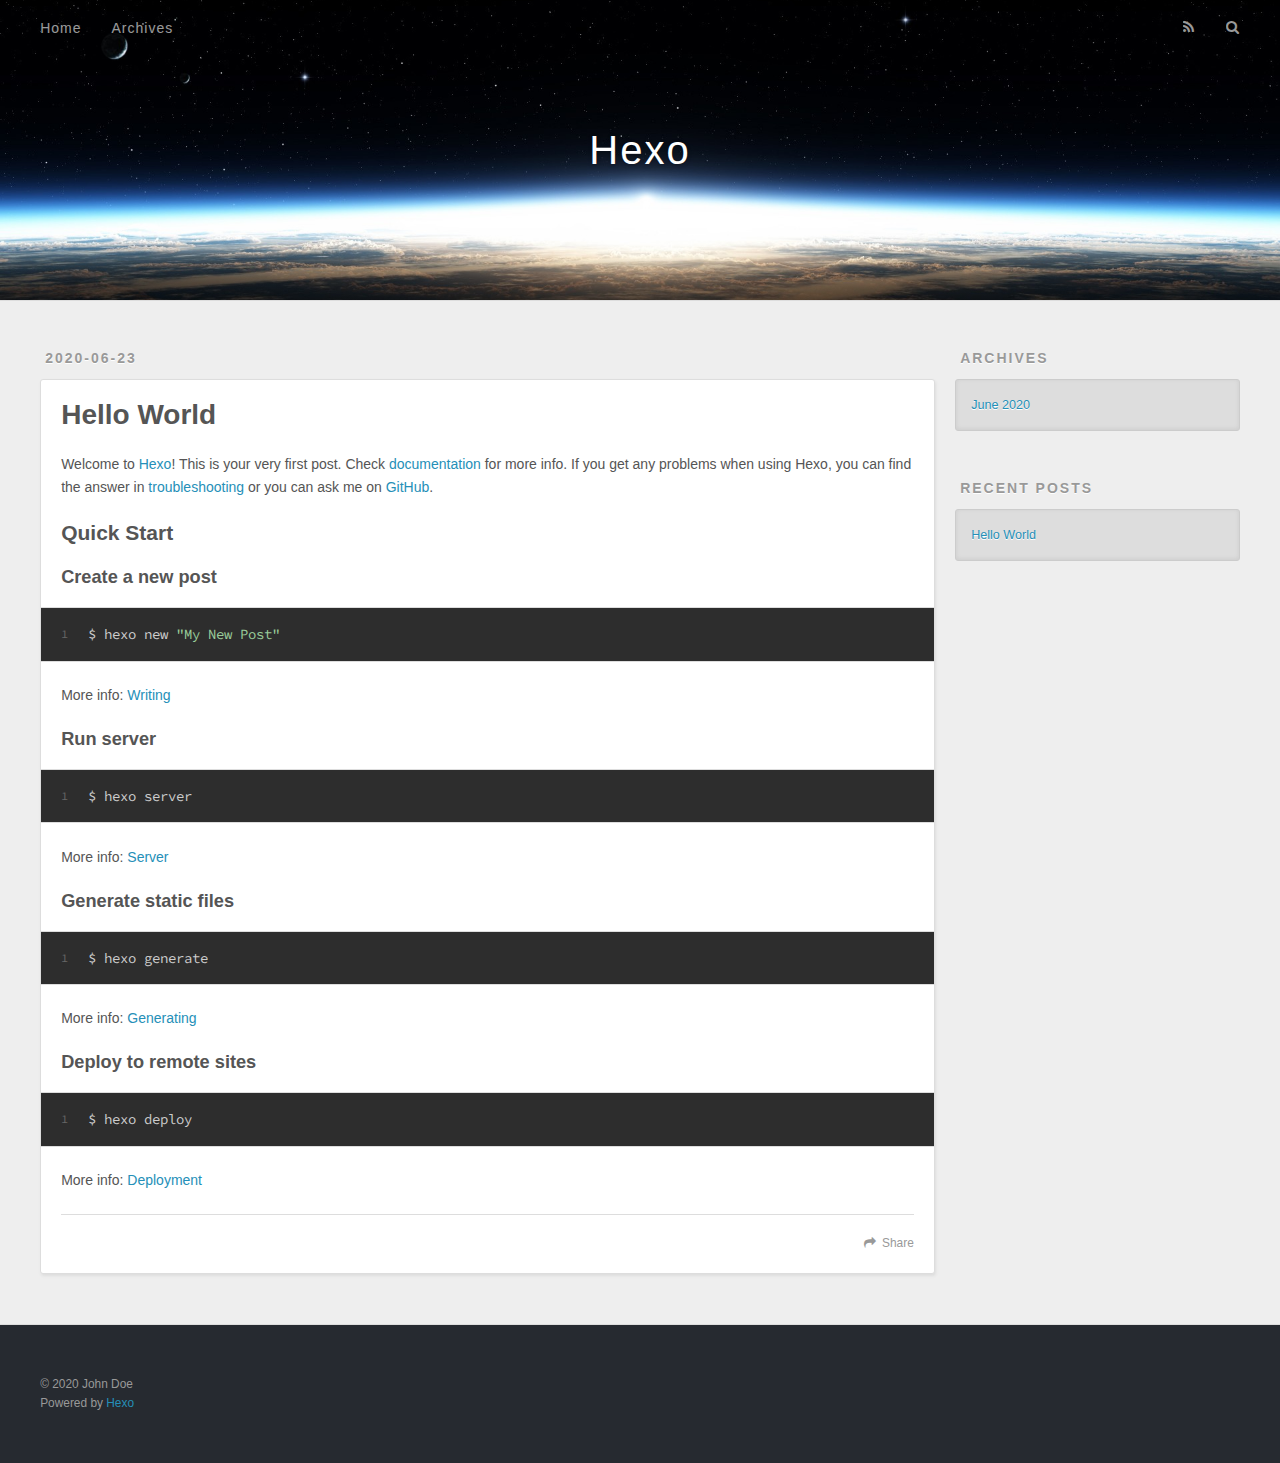
<file: 2020/06/23/hello-world/index.html>
<!DOCTYPE html>
<html>
<head>
  <meta charset="utf-8">
  

  
  <title>Hello World | Hexo</title>
  <meta name="viewport" content="width=device-width, initial-scale=1, maximum-scale=1">
  <meta name="description" content="Welcome to Hexo! This is your very first post. Check documentation for more info. If you get any problems when using Hexo, you can find the answer in troubleshooting or you can ask me on GitHub. Quick">
<meta property="og:type" content="article">
<meta property="og:title" content="Hello World">
<meta property="og:url" content="http://yoursite.com/2020/06/23/hello-world/index.html">
<meta property="og:site_name" content="Hexo">
<meta property="og:description" content="Welcome to Hexo! This is your very first post. Check documentation for more info. If you get any problems when using Hexo, you can find the answer in troubleshooting or you can ask me on GitHub. Quick">
<meta property="og:locale" content="en_US">
<meta property="article:published_time" content="2020-06-23T05:25:39.943Z">
<meta property="article:modified_time" content="2020-06-23T05:25:39.944Z">
<meta property="article:author" content="John Doe">
<meta name="twitter:card" content="summary">
  
    <link rel="alternate" href="/atom.xml" title="Hexo" type="application/atom+xml">
  
  
    <link rel="icon" href="/favicon.png">
  
  
    <link href="//fonts.googleapis.com/css?family=Source+Code+Pro" rel="stylesheet" type="text/css">
  
  
<link rel="stylesheet" href="/css/style.css">

<meta name="generator" content="Hexo 4.2.1"></head>

<body>
  <div id="container">
    <div id="wrap">
      <header id="header">
  <div id="banner"></div>
  <div id="header-outer" class="outer">
    <div id="header-title" class="inner">
      <h1 id="logo-wrap">
        <a href="/" id="logo">Hexo</a>
      </h1>
      
    </div>
    <div id="header-inner" class="inner">
      <nav id="main-nav">
        <a id="main-nav-toggle" class="nav-icon"></a>
        
          <a class="main-nav-link" href="/">Home</a>
        
          <a class="main-nav-link" href="/archives">Archives</a>
        
      </nav>
      <nav id="sub-nav">
        
          <a id="nav-rss-link" class="nav-icon" href="/atom.xml" title="RSS Feed"></a>
        
        <a id="nav-search-btn" class="nav-icon" title="Search"></a>
      </nav>
      <div id="search-form-wrap">
        <form action="//google.com/search" method="get" accept-charset="UTF-8" class="search-form"><input type="search" name="q" class="search-form-input" placeholder="Search"><button type="submit" class="search-form-submit">&#xF002;</button><input type="hidden" name="sitesearch" value="http://yoursite.com"></form>
      </div>
    </div>
  </div>
</header>
      <div class="outer">
        <section id="main"><article id="post-hello-world" class="article article-type-post" itemscope itemprop="blogPost">
  <div class="article-meta">
    <a href="/2020/06/23/hello-world/" class="article-date">
  <time datetime="2020-06-23T05:25:39.943Z" itemprop="datePublished">2020-06-23</time>
</a>
    
  </div>
  <div class="article-inner">
    
    
      <header class="article-header">
        
  
    <h1 class="article-title" itemprop="name">
      Hello World
    </h1>
  

      </header>
    
    <div class="article-entry" itemprop="articleBody">
      
        <p>Welcome to <a href="https://hexo.io/" target="_blank" rel="noopener">Hexo</a>! This is your very first post. Check <a href="https://hexo.io/docs/" target="_blank" rel="noopener">documentation</a> for more info. If you get any problems when using Hexo, you can find the answer in <a href="https://hexo.io/docs/troubleshooting.html" target="_blank" rel="noopener">troubleshooting</a> or you can ask me on <a href="https://github.com/hexojs/hexo/issues" target="_blank" rel="noopener">GitHub</a>.</p>
<h2 id="Quick-Start"><a href="#Quick-Start" class="headerlink" title="Quick Start"></a>Quick Start</h2><h3 id="Create-a-new-post"><a href="#Create-a-new-post" class="headerlink" title="Create a new post"></a>Create a new post</h3><figure class="highlight bash"><table><tr><td class="gutter"><pre><span class="line">1</span><br></pre></td><td class="code"><pre><span class="line">$ hexo new <span class="string">"My New Post"</span></span><br></pre></td></tr></table></figure>

<p>More info: <a href="https://hexo.io/docs/writing.html" target="_blank" rel="noopener">Writing</a></p>
<h3 id="Run-server"><a href="#Run-server" class="headerlink" title="Run server"></a>Run server</h3><figure class="highlight bash"><table><tr><td class="gutter"><pre><span class="line">1</span><br></pre></td><td class="code"><pre><span class="line">$ hexo server</span><br></pre></td></tr></table></figure>

<p>More info: <a href="https://hexo.io/docs/server.html" target="_blank" rel="noopener">Server</a></p>
<h3 id="Generate-static-files"><a href="#Generate-static-files" class="headerlink" title="Generate static files"></a>Generate static files</h3><figure class="highlight bash"><table><tr><td class="gutter"><pre><span class="line">1</span><br></pre></td><td class="code"><pre><span class="line">$ hexo generate</span><br></pre></td></tr></table></figure>

<p>More info: <a href="https://hexo.io/docs/generating.html" target="_blank" rel="noopener">Generating</a></p>
<h3 id="Deploy-to-remote-sites"><a href="#Deploy-to-remote-sites" class="headerlink" title="Deploy to remote sites"></a>Deploy to remote sites</h3><figure class="highlight bash"><table><tr><td class="gutter"><pre><span class="line">1</span><br></pre></td><td class="code"><pre><span class="line">$ hexo deploy</span><br></pre></td></tr></table></figure>

<p>More info: <a href="https://hexo.io/docs/one-command-deployment.html" target="_blank" rel="noopener">Deployment</a></p>

      
    </div>
    <footer class="article-footer">
      <a data-url="http://yoursite.com/2020/06/23/hello-world/" data-id="ckbrhp7cv0000qwj2ayq18p8a" class="article-share-link">Share</a>
      
      
    </footer>
  </div>
  
    
  
</article>

</section>
        
          <aside id="sidebar">
  
    

  
    

  
    
  
    
  <div class="widget-wrap">
    <h3 class="widget-title">Archives</h3>
    <div class="widget">
      <ul class="archive-list"><li class="archive-list-item"><a class="archive-list-link" href="/archives/2020/06/">June 2020</a></li></ul>
    </div>
  </div>


  
    
  <div class="widget-wrap">
    <h3 class="widget-title">Recent Posts</h3>
    <div class="widget">
      <ul>
        
          <li>
            <a href="/2020/06/23/hello-world/">Hello World</a>
          </li>
        
      </ul>
    </div>
  </div>

  
</aside>
        
      </div>
      <footer id="footer">
  
  <div class="outer">
    <div id="footer-info" class="inner">
      &copy; 2020 John Doe<br>
      Powered by <a href="http://hexo.io/" target="_blank">Hexo</a>
    </div>
  </div>
</footer>
    </div>
    <nav id="mobile-nav">
  
    <a href="/" class="mobile-nav-link">Home</a>
  
    <a href="/archives" class="mobile-nav-link">Archives</a>
  
</nav>
    

<script src="//ajax.googleapis.com/ajax/libs/jquery/2.0.3/jquery.min.js"></script>


  
<link rel="stylesheet" href="/fancybox/jquery.fancybox.css">

  
<script src="/fancybox/jquery.fancybox.pack.js"></script>




<script src="/js/script.js"></script>




  </div>
</body>
</html>
</file>
<file: css/style.css>
body {
  width: 100%;
}
body:before,
body:after {
  content: "";
  display: table;
}
body:after {
  clear: both;
}
html,
body,
div,
span,
applet,
object,
iframe,
h1,
h2,
h3,
h4,
h5,
h6,
p,
blockquote,
pre,
a,
abbr,
acronym,
address,
big,
cite,
code,
del,
dfn,
em,
img,
ins,
kbd,
q,
s,
samp,
small,
strike,
strong,
sub,
sup,
tt,
var,
dl,
dt,
dd,
ol,
ul,
li,
fieldset,
form,
label,
legend,
table,
caption,
tbody,
tfoot,
thead,
tr,
th,
td {
  margin: 0;
  padding: 0;
  border: 0;
  outline: 0;
  font-weight: inherit;
  font-style: inherit;
  font-family: inherit;
  font-size: 100%;
  vertical-align: baseline;
}
body {
  line-height: 1;
  color: #000;
  background: #fff;
}
ol,
ul {
  list-style: none;
}
table {
  border-collapse: separate;
  border-spacing: 0;
  vertical-align: middle;
}
caption,
th,
td {
  text-align: left;
  font-weight: normal;
  vertical-align: middle;
}
a img {
  border: none;
}
input,
button {
  margin: 0;
  padding: 0;
}
input::-moz-focus-inner,
button::-moz-focus-inner {
  border: 0;
  padding: 0;
}
@font-face {
  font-family: FontAwesome;
  font-style: normal;
  font-weight: normal;
  src: url("fonts/fontawesome-webfont.eot?v=#4.0.3");
  src: url("fonts/fontawesome-webfont.eot?#iefix&v=#4.0.3") format("embedded-opentype"), url("fonts/fontawesome-webfont.woff?v=#4.0.3") format("woff"), url("fonts/fontawesome-webfont.ttf?v=#4.0.3") format("truetype"), url("fonts/fontawesome-webfont.svg#fontawesomeregular?v=#4.0.3") format("svg");
}
html,
body,
#container {
  height: 100%;
}
body {
  background: #eee;
  font: 14px -apple-system, BlinkMacSystemFont, "Segoe UI", "Roboto", "Oxygen", "Ubuntu", "Cantarell", "Fira Sans", "Droid Sans", "Helvetica Neue", sans-serif;
  -webkit-text-size-adjust: 100%;
}
.outer {
  max-width: 1220px;
  margin: 0 auto;
  padding: 0 20px;
}
.outer:before,
.outer:after {
  content: "";
  display: table;
}
.outer:after {
  clear: both;
}
.inner {
  display: inline;
  float: left;
  width: 98.33333333333333%;
  margin: 0 0.833333333333333%;
}
.left,
.alignleft {
  float: left;
}
.right,
.alignright {
  float: right;
}
.clear {
  clear: both;
}
#container {
  position: relative;
}
.mobile-nav-on {
  overflow: hidden;
}
#wrap {
  height: 100%;
  width: 100%;
  position: absolute;
  top: 0;
  left: 0;
  -webkit-transition: 0.2s ease-out;
  -moz-transition: 0.2s ease-out;
  -ms-transition: 0.2s ease-out;
  transition: 0.2s ease-out;
  z-index: 1;
  background: #eee;
}
.mobile-nav-on #wrap {
  left: 280px;
}
@media screen and (min-width: 768px) {
  #main {
    display: inline;
    float: left;
    width: 73.33333333333333%;
    margin: 0 0.833333333333333%;
  }
}
.article-date,
.article-category-link,
.archive-year,
.widget-title {
  text-decoration: none;
  text-transform: uppercase;
  letter-spacing: 2px;
  color: #999;
  margin-bottom: 1em;
  margin-left: 5px;
  line-height: 1em;
  text-shadow: 0 1px #fff;
  font-weight: bold;
}
.article-inner,
.archive-article-inner {
  background: #fff;
  -webkit-box-shadow: 1px 2px 3px #ddd;
  box-shadow: 1px 2px 3px #ddd;
  border: 1px solid #ddd;
  border-radius: 3px;
}
.article-entry h1,
.widget h1 {
  font-size: 2em;
}
.article-entry h2,
.widget h2 {
  font-size: 1.5em;
}
.article-entry h3,
.widget h3 {
  font-size: 1.3em;
}
.article-entry h4,
.widget h4 {
  font-size: 1.2em;
}
.article-entry h5,
.widget h5 {
  font-size: 1em;
}
.article-entry h6,
.widget h6 {
  font-size: 1em;
  color: #999;
}
.article-entry hr,
.widget hr {
  border: 1px dashed #ddd;
}
.article-entry strong,
.widget strong {
  font-weight: bold;
}
.article-entry em,
.widget em,
.article-entry cite,
.widget cite {
  font-style: italic;
}
.article-entry sup,
.widget sup,
.article-entry sub,
.widget sub {
  font-size: 0.75em;
  line-height: 0;
  position: relative;
  vertical-align: baseline;
}
.article-entry sup,
.widget sup {
  top: -0.5em;
}
.article-entry sub,
.widget sub {
  bottom: -0.2em;
}
.article-entry small,
.widget small {
  font-size: 0.85em;
}
.article-entry acronym,
.widget acronym,
.article-entry abbr,
.widget abbr {
  border-bottom: 1px dotted;
}
.article-entry ul,
.widget ul,
.article-entry ol,
.widget ol,
.article-entry dl,
.widget dl {
  margin: 0 20px;
  line-height: 1.6em;
}
.article-entry ul ul,
.widget ul ul,
.article-entry ol ul,
.widget ol ul,
.article-entry ul ol,
.widget ul ol,
.article-entry ol ol,
.widget ol ol {
  margin-top: 0;
  margin-bottom: 0;
}
.article-entry ul,
.widget ul {
  list-style: disc;
}
.article-entry ol,
.widget ol {
  list-style: decimal;
}
.article-entry dt,
.widget dt {
  font-weight: bold;
}
#header {
  height: 300px;
  position: relative;
  border-bottom: 1px solid #ddd;
}
#header:before,
#header:after {
  content: "";
  position: absolute;
  left: 0;
  right: 0;
  height: 40px;
}
#header:before {
  top: 0;
  background: -webkit-linear-gradient(rgba(0,0,0,0.2), transparent);
  background: -moz-linear-gradient(rgba(0,0,0,0.2), transparent);
  background: -ms-linear-gradient(rgba(0,0,0,0.2), transparent);
  background: linear-gradient(rgba(0,0,0,0.2), transparent);
}
#header:after {
  bottom: 0;
  background: -webkit-linear-gradient(transparent, rgba(0,0,0,0.2));
  background: -moz-linear-gradient(transparent, rgba(0,0,0,0.2));
  background: -ms-linear-gradient(transparent, rgba(0,0,0,0.2));
  background: linear-gradient(transparent, rgba(0,0,0,0.2));
}
#header-outer {
  height: 100%;
  position: relative;
}
#header-inner {
  position: relative;
  overflow: hidden;
}
#banner {
  position: absolute;
  top: 0;
  left: 0;
  width: 100%;
  height: 100%;
  background: url("images/banner.jpg") center #000;
  -webkit-background-size: cover;
  -moz-background-size: cover;
  background-size: cover;
  z-index: -1;
}
#header-title {
  text-align: center;
  height: 40px;
  position: absolute;
  top: 50%;
  left: 0;
  margin-top: -20px;
}
#logo,
#subtitle {
  text-decoration: none;
  color: #fff;
  font-weight: 300;
  text-shadow: 0 1px 4px rgba(0,0,0,0.3);
}
#logo {
  font-size: 40px;
  line-height: 40px;
  letter-spacing: 2px;
}
#subtitle {
  font-size: 16px;
  line-height: 16px;
  letter-spacing: 1px;
}
#subtitle-wrap {
  margin-top: 16px;
}
#main-nav {
  float: left;
  margin-left: -15px;
}
.nav-icon,
.main-nav-link {
  float: left;
  color: #fff;
  opacity: 0.6;
  text-decoration: none;
  text-shadow: 0 1px rgba(0,0,0,0.2);
  -webkit-transition: opacity 0.2s;
  -moz-transition: opacity 0.2s;
  -ms-transition: opacity 0.2s;
  transition: opacity 0.2s;
  display: block;
  padding: 20px 15px;
}
.nav-icon:hover,
.main-nav-link:hover {
  opacity: 1;
}
.nav-icon {
  font-family: FontAwesome;
  text-align: center;
  font-size: 14px;
  width: 14px;
  height: 14px;
  padding: 20px 15px;
  position: relative;
  cursor: pointer;
}
.main-nav-link {
  font-weight: 300;
  letter-spacing: 1px;
}
@media screen and (max-width: 479px) {
  .main-nav-link {
    display: none;
  }
}
#main-nav-toggle {
  display: none;
}
#main-nav-toggle:before {
  content: "\f0c9";
}
@media screen and (max-width: 479px) {
  #main-nav-toggle {
    display: block;
  }
}
#sub-nav {
  float: right;
  margin-right: -15px;
}
#nav-rss-link:before {
  content: "\f09e";
}
#nav-search-btn:before {
  content: "\f002";
}
#search-form-wrap {
  position: absolute;
  top: 15px;
  width: 150px;
  height: 30px;
  right: -150px;
  opacity: 0;
  -webkit-transition: 0.2s ease-out;
  -moz-transition: 0.2s ease-out;
  -ms-transition: 0.2s ease-out;
  transition: 0.2s ease-out;
}
#search-form-wrap.on {
  opacity: 1;
  right: 0;
}
@media screen and (max-width: 479px) {
  #search-form-wrap {
    width: 100%;
    right: -100%;
  }
}
.search-form {
  position: absolute;
  top: 0;
  left: 0;
  right: 0;
  background: #fff;
  padding: 5px 15px;
  border-radius: 15px;
  -webkit-box-shadow: 0 0 10px rgba(0,0,0,0.3);
  box-shadow: 0 0 10px rgba(0,0,0,0.3);
}
.search-form-input {
  border: none;
  background: none;
  color: #555;
  width: 100%;
  font: 13px -apple-system, BlinkMacSystemFont, "Segoe UI", "Roboto", "Oxygen", "Ubuntu", "Cantarell", "Fira Sans", "Droid Sans", "Helvetica Neue", sans-serif;
  outline: none;
}
.search-form-input::-webkit-search-results-decoration,
.search-form-input::-webkit-search-cancel-button {
  -webkit-appearance: none;
}
.search-form-submit {
  position: absolute;
  top: 50%;
  right: 10px;
  margin-top: -7px;
  font: 13px FontAwesome;
  border: none;
  background: none;
  color: #bbb;
  cursor: pointer;
}
.search-form-submit:hover,
.search-form-submit:focus {
  color: #777;
}
.article {
  margin: 50px 0;
}
.article-inner {
  overflow: hidden;
}
.article-meta:before,
.article-meta:after {
  content: "";
  display: table;
}
.article-meta:after {
  clear: both;
}
.article-date {
  float: left;
}
.article-category {
  float: left;
  line-height: 1em;
  color: #ccc;
  text-shadow: 0 1px #fff;
  margin-left: 8px;
}
.article-category:before {
  content: "\2022";
}
.article-category-link {
  margin: 0 12px 1em;
}
.article-header {
  padding: 20px 20px 0;
}
.article-title {
  text-decoration: none;
  font-size: 2em;
  font-weight: bold;
  color: #555;
  line-height: 1.1em;
  -webkit-transition: color 0.2s;
  -moz-transition: color 0.2s;
  -ms-transition: color 0.2s;
  transition: color 0.2s;
}
a.article-title:hover {
  color: #258fb8;
}
.article-entry {
  color: #555;
  padding: 0 20px;
}
.article-entry:before,
.article-entry:after {
  content: "";
  display: table;
}
.article-entry:after {
  clear: both;
}
.article-entry p,
.article-entry table {
  line-height: 1.6em;
  margin: 1.6em 0;
}
.article-entry h1,
.article-entry h2,
.article-entry h3,
.article-entry h4,
.article-entry h5,
.article-entry h6 {
  font-weight: bold;
}
.article-entry h1,
.article-entry h2,
.article-entry h3,
.article-entry h4,
.article-entry h5,
.article-entry h6 {
  line-height: 1.1em;
  margin: 1.1em 0;
}
.article-entry a {
  color: #258fb8;
  text-decoration: none;
}
.article-entry a:hover {
  text-decoration: underline;
}
.article-entry ul,
.article-entry ol,
.article-entry dl {
  margin-top: 1.6em;
  margin-bottom: 1.6em;
}
.article-entry img,
.article-entry video {
  max-width: 100%;
  height: auto;
  display: block;
  margin: auto;
}
.article-entry iframe {
  border: none;
}
.article-entry table {
  width: 100%;
  border-collapse: collapse;
  border-spacing: 0;
}
.article-entry th {
  font-weight: bold;
  border-bottom: 3px solid #ddd;
  padding-bottom: 0.5em;
}
.article-entry td {
  border-bottom: 1px solid #ddd;
  padding: 10px 0;
}
.article-entry blockquote {
  font-family: Georgia, "Times New Roman", serif;
  font-size: 1.4em;
  margin: 1.6em 20px;
  text-align: center;
}
.article-entry blockquote footer {
  font-size: 14px;
  margin: 1.6em 0;
  font-family: -apple-system, BlinkMacSystemFont, "Segoe UI", "Roboto", "Oxygen", "Ubuntu", "Cantarell", "Fira Sans", "Droid Sans", "Helvetica Neue", sans-serif;
}
.article-entry blockquote footer cite:before {
  content: "—";
  padding: 0 0.5em;
}
.article-entry .pullquote {
  text-align: left;
  width: 45%;
  margin: 0;
}
.article-entry .pullquote.left {
  margin-left: 0.5em;
  margin-right: 1em;
}
.article-entry .pullquote.right {
  margin-right: 0.5em;
  margin-left: 1em;
}
.article-entry .caption {
  color: #999;
  display: block;
  font-size: 0.9em;
  margin-top: 0.5em;
  position: relative;
  text-align: center;
}
.article-entry .video-container {
  position: relative;
  padding-top: 56.25%;
  height: 0;
  overflow: hidden;
}
.article-entry .video-container iframe,
.article-entry .video-container object,
.article-entry .video-container embed {
  position: absolute;
  top: 0;
  left: 0;
  width: 100%;
  height: 100%;
  margin-top: 0;
}
.article-more-link a {
  display: inline-block;
  line-height: 1em;
  padding: 6px 15px;
  border-radius: 15px;
  background: #eee;
  color: #999;
  text-shadow: 0 1px #fff;
  text-decoration: none;
}
.article-more-link a:hover {
  background: #258fb8;
  color: #fff;
  text-decoration: none;
  text-shadow: 0 1px #1e7293;
}
.article-footer {
  font-size: 0.85em;
  line-height: 1.6em;
  border-top: 1px solid #ddd;
  padding-top: 1.6em;
  margin: 0 20px 20px;
}
.article-footer:before,
.article-footer:after {
  content: "";
  display: table;
}
.article-footer:after {
  clear: both;
}
.article-footer a {
  color: #999;
  text-decoration: none;
}
.article-footer a:hover {
  color: #555;
}
.article-tag-list-item {
  float: left;
  margin-right: 10px;
}
.article-tag-list-link:before {
  content: "#";
}
.article-comment-link {
  float: right;
}
.article-comment-link:before {
  content: "\f075";
  font-family: FontAwesome;
  padding-right: 8px;
}
.article-share-link {
  cursor: pointer;
  float: right;
  margin-left: 20px;
}
.article-share-link:before {
  content: "\f064";
  font-family: FontAwesome;
  padding-right: 6px;
}
#article-nav {
  position: relative;
}
#article-nav:before,
#article-nav:after {
  content: "";
  display: table;
}
#article-nav:after {
  clear: both;
}
@media screen and (min-width: 768px) {
  #article-nav {
    margin: 50px 0;
  }
  #article-nav:before {
    width: 8px;
    height: 8px;
    position: absolute;
    top: 50%;
    left: 50%;
    margin-top: -4px;
    margin-left: -4px;
    content: "";
    border-radius: 50%;
    background: #ddd;
    -webkit-box-shadow: 0 1px 2px #fff;
    box-shadow: 0 1px 2px #fff;
  }
}
.article-nav-link-wrap {
  text-decoration: none;
  text-shadow: 0 1px #fff;
  color: #999;
  -webkit-box-sizing: border-box;
  -moz-box-sizing: border-box;
  box-sizing: border-box;
  margin-top: 50px;
  text-align: center;
  display: block;
}
.article-nav-link-wrap:hover {
  color: #555;
}
@media screen and (min-width: 768px) {
  .article-nav-link-wrap {
    width: 50%;
    margin-top: 0;
  }
}
@media screen and (min-width: 768px) {
  #article-nav-newer {
    float: left;
    text-align: right;
    padding-right: 20px;
  }
}
@media screen and (min-width: 768px) {
  #article-nav-older {
    float: right;
    text-align: left;
    padding-left: 20px;
  }
}
.article-nav-caption {
  text-transform: uppercase;
  letter-spacing: 2px;
  color: #ddd;
  line-height: 1em;
  font-weight: bold;
}
#article-nav-newer .article-nav-caption {
  margin-right: -2px;
}
.article-nav-title {
  font-size: 0.85em;
  line-height: 1.6em;
  margin-top: 0.5em;
}
.article-share-box {
  position: absolute;
  display: none;
  background: #fff;
  -webkit-box-shadow: 1px 2px 10px rgba(0,0,0,0.2);
  box-shadow: 1px 2px 10px rgba(0,0,0,0.2);
  border-radius: 3px;
  margin-left: -145px;
  overflow: hidden;
  z-index: 1;
}
.article-share-box.on {
  display: block;
}
.article-share-input {
  width: 100%;
  background: none;
  -webkit-box-sizing: border-box;
  -moz-box-sizing: border-box;
  box-sizing: border-box;
  font: 14px -apple-system, BlinkMacSystemFont, "Segoe UI", "Roboto", "Oxygen", "Ubuntu", "Cantarell", "Fira Sans", "Droid Sans", "Helvetica Neue", sans-serif;
  padding: 0 15px;
  color: #555;
  outline: none;
  border: 1px solid #ddd;
  border-radius: 3px 3px 0 0;
  height: 36px;
  line-height: 36px;
}
.article-share-links {
  background: #eee;
}
.article-share-links:before,
.article-share-links:after {
  content: "";
  display: table;
}
.article-share-links:after {
  clear: both;
}
.article-share-twitter,
.article-share-facebook,
.article-share-pinterest,
.article-share-google {
  width: 50px;
  height: 36px;
  display: block;
  float: left;
  position: relative;
  color: #999;
  text-shadow: 0 1px #fff;
}
.article-share-twitter:before,
.article-share-facebook:before,
.article-share-pinterest:before,
.article-share-google:before {
  font-size: 20px;
  font-family: FontAwesome;
  width: 20px;
  height: 20px;
  position: absolute;
  top: 50%;
  left: 50%;
  margin-top: -10px;
  margin-left: -10px;
  text-align: center;
}
.article-share-twitter:hover,
.article-share-facebook:hover,
.article-share-pinterest:hover,
.article-share-google:hover {
  color: #fff;
}
.article-share-twitter:before {
  content: "\f099";
}
.article-share-twitter:hover {
  background: #00aced;
  text-shadow: 0 1px #008abe;
}
.article-share-facebook:before {
  content: "\f09a";
}
.article-share-facebook:hover {
  background: #3b5998;
  text-shadow: 0 1px #2f477a;
}
.article-share-pinterest:before {
  content: "\f0d2";
}
.article-share-pinterest:hover {
  background: #cb2027;
  text-shadow: 0 1px #a21a1f;
}
.article-share-google:before {
  content: "\f0d5";
}
.article-share-google:hover {
  background: #dd4b39;
  text-shadow: 0 1px #be3221;
}
.article-gallery {
  background: #000;
  position: relative;
}
.article-gallery-photos {
  position: relative;
  overflow: hidden;
}
.article-gallery-img {
  display: none;
  max-width: 100%;
}
.article-gallery-img:first-child {
  display: block;
}
.article-gallery-img.loaded {
  position: absolute;
  display: block;
}
.article-gallery-img img {
  display: block;
  max-width: 100%;
  margin: 0 auto;
}
#comments {
  background: #fff;
  -webkit-box-shadow: 1px 2px 3px #ddd;
  box-shadow: 1px 2px 3px #ddd;
  padding: 20px;
  border: 1px solid #ddd;
  border-radius: 3px;
  margin: 50px 0;
}
#comments a {
  color: #258fb8;
}
.archives-wrap {
  margin: 50px 0;
}
.archives:before,
.archives:after {
  content: "";
  display: table;
}
.archives:after {
  clear: both;
}
.archive-year-wrap {
  margin-bottom: 1em;
}
.archives {
  -webkit-column-gap: 10px;
  -moz-column-gap: 10px;
  column-gap: 10px;
}
@media screen and (min-width: 480px) and (max-width: 767px) {
  .archives {
    -webkit-column-count: 2;
    -moz-column-count: 2;
    column-count: 2;
  }
}
@media screen and (min-width: 768px) {
  .archives {
    -webkit-column-count: 3;
    -moz-column-count: 3;
    column-count: 3;
  }
}
.archive-article {
  -webkit-column-break-inside: avoid;
  page-break-inside: avoid;
  overflow: hidden;
  break-inside: avoid-column;
}
.archive-article-inner {
  padding: 10px;
  margin-bottom: 15px;
}
.archive-article-title {
  text-decoration: none;
  font-weight: bold;
  color: #555;
  -webkit-transition: color 0.2s;
  -moz-transition: color 0.2s;
  -ms-transition: color 0.2s;
  transition: color 0.2s;
  line-height: 1.6em;
}
.archive-article-title:hover {
  color: #258fb8;
}
.archive-article-footer {
  margin-top: 1em;
}
.archive-article-date {
  color: #999;
  text-decoration: none;
  font-size: 0.85em;
  line-height: 1em;
  margin-bottom: 0.5em;
  display: block;
}
#page-nav {
  margin: 50px auto;
  background: #fff;
  -webkit-box-shadow: 1px 2px 3px #ddd;
  box-shadow: 1px 2px 3px #ddd;
  border: 1px solid #ddd;
  border-radius: 3px;
  text-align: center;
  color: #999;
  overflow: hidden;
}
#page-nav:before,
#page-nav:after {
  content: "";
  display: table;
}
#page-nav:after {
  clear: both;
}
#page-nav a,
#page-nav span {
  padding: 10px 20px;
  line-height: 1;
  height: 2ex;
}
#page-nav a {
  color: #999;
  text-decoration: none;
}
#page-nav a:hover {
  background: #999;
  color: #fff;
}
#page-nav .prev {
  float: left;
}
#page-nav .next {
  float: right;
}
#page-nav .page-number {
  display: inline-block;
}
@media screen and (max-width: 479px) {
  #page-nav .page-number {
    display: none;
  }
}
#page-nav .current {
  color: #555;
  font-weight: bold;
}
#page-nav .space {
  color: #ddd;
}
#footer {
  background: #262a30;
  padding: 50px 0;
  border-top: 1px solid #ddd;
  color: #999;
}
#footer a {
  color: #258fb8;
  text-decoration: none;
}
#footer a:hover {
  text-decoration: underline;
}
#footer-info {
  line-height: 1.6em;
  font-size: 0.85em;
}
.article-entry pre,
.article-entry .highlight {
  background: #2d2d2d;
  margin: 0 -20px;
  padding: 15px 20px;
  border-style: solid;
  border-color: #ddd;
  border-width: 1px 0;
  overflow: auto;
  color: #ccc;
  line-height: 22.400000000000002px;
}
.article-entry .highlight .gutter pre,
.article-entry .gist .gist-file .gist-data .line-numbers {
  color: #666;
  font-size: 0.85em;
}
.article-entry pre,
.article-entry code {
  font-family: "Source Code Pro", Consolas, Monaco, Menlo, Consolas, monospace;
}
.article-entry code {
  background: #eee;
  text-shadow: 0 1px #fff;
  padding: 0 0.3em;
}
.article-entry pre code {
  background: none;
  text-shadow: none;
  padding: 0;
}
.article-entry .highlight pre {
  border: none;
  margin: 0;
  padding: 0;
}
.article-entry .highlight table {
  margin: 0;
  width: auto;
}
.article-entry .highlight td {
  border: none;
  padding: 0;
}
.article-entry .highlight figcaption {
  font-size: 0.85em;
  color: #999;
  line-height: 1em;
  margin-bottom: 1em;
}
.article-entry .highlight figcaption:before,
.article-entry .highlight figcaption:after {
  content: "";
  display: table;
}
.article-entry .highlight figcaption:after {
  clear: both;
}
.article-entry .highlight figcaption a {
  float: right;
}
.article-entry .highlight .gutter pre {
  text-align: right;
  padding-right: 20px;
}
.article-entry .highlight .line {
  height: 22.400000000000002px;
}
.article-entry .highlight .line.marked {
  background: #515151;
}
.article-entry .gist {
  margin: 0 -20px;
  border-style: solid;
  border-color: #ddd;
  border-width: 1px 0;
  background: #2d2d2d;
  padding: 15px 20px 15px 0;
}
.article-entry .gist .gist-file {
  border: none;
  font-family: "Source Code Pro", Consolas, Monaco, Menlo, Consolas, monospace;
  margin: 0;
}
.article-entry .gist .gist-file .gist-data {
  background: none;
  border: none;
}
.article-entry .gist .gist-file .gist-data .line-numbers {
  background: none;
  border: none;
  padding: 0 20px 0 0;
}
.article-entry .gist .gist-file .gist-data .line-data {
  padding: 0 !important;
}
.article-entry .gist .gist-file .highlight {
  margin: 0;
  padding: 0;
  border: none;
}
.article-entry .gist .gist-file .gist-meta {
  background: #2d2d2d;
  color: #999;
  font: 0.85em -apple-system, BlinkMacSystemFont, "Segoe UI", "Roboto", "Oxygen", "Ubuntu", "Cantarell", "Fira Sans", "Droid Sans", "Helvetica Neue", sans-serif;
  text-shadow: 0 0;
  padding: 0;
  margin-top: 1em;
  margin-left: 20px;
}
.article-entry .gist .gist-file .gist-meta a {
  color: #258fb8;
  font-weight: normal;
}
.article-entry .gist .gist-file .gist-meta a:hover {
  text-decoration: underline;
}
pre .comment,
pre .title {
  color: #999;
}
pre .variable,
pre .attribute,
pre .tag,
pre .regexp,
pre .ruby .constant,
pre .xml .tag .title,
pre .xml .pi,
pre .xml .doctype,
pre .html .doctype,
pre .css .id,
pre .css .class,
pre .css .pseudo {
  color: #f2777a;
}
pre .number,
pre .preprocessor,
pre .built_in,
pre .literal,
pre .params,
pre .constant {
  color: #f99157;
}
pre .class,
pre .ruby .class .title,
pre .css .rules .attribute {
  color: #9c9;
}
pre .string,
pre .value,
pre .inheritance,
pre .header,
pre .ruby .symbol,
pre .xml .cdata {
  color: #9c9;
}
pre .css .hexcolor {
  color: #6cc;
}
pre .function,
pre .python .decorator,
pre .python .title,
pre .ruby .function .title,
pre .ruby .title .keyword,
pre .perl .sub,
pre .javascript .title,
pre .coffeescript .title {
  color: #69c;
}
pre .keyword,
pre .javascript .function {
  color: #c9c;
}
@media screen and (max-width: 479px) {
  #mobile-nav {
    position: absolute;
    top: 0;
    left: 0;
    width: 280px;
    height: 100%;
    background: #191919;
    border-right: 1px solid #fff;
  }
}
@media screen and (max-width: 479px) {
  .mobile-nav-link {
    display: block;
    color: #999;
    text-decoration: none;
    padding: 15px 20px;
    font-weight: bold;
  }
  .mobile-nav-link:hover {
    color: #fff;
  }
}
@media screen and (min-width: 768px) {
  #sidebar {
    display: inline;
    float: left;
    width: 23.333333333333332%;
    margin: 0 0.833333333333333%;
  }
}
.widget-wrap {
  margin: 50px 0;
}
.widget {
  color: #777;
  text-shadow: 0 1px #fff;
  background: #ddd;
  -webkit-box-shadow: 0 -1px 4px #ccc inset;
  box-shadow: 0 -1px 4px #ccc inset;
  border: 1px solid #ccc;
  padding: 15px;
  border-radius: 3px;
}
.widget a {
  color: #258fb8;
  text-decoration: none;
}
.widget a:hover {
  text-decoration: underline;
}
.widget ul ul,
.widget ol ul,
.widget dl ul,
.widget ul ol,
.widget ol ol,
.widget dl ol,
.widget ul dl,
.widget ol dl,
.widget dl dl {
  margin-left: 15px;
  list-style: disc;
}
.widget {
  line-height: 1.6em;
  word-wrap: break-word;
  font-size: 0.9em;
}
.widget ul,
.widget ol {
  list-style: none;
  margin: 0;
}
.widget ul ul,
.widget ol ul,
.widget ul ol,
.widget ol ol {
  margin: 0 20px;
}
.widget ul ul,
.widget ol ul {
  list-style: disc;
}
.widget ul ol,
.widget ol ol {
  list-style: decimal;
}
.category-list-count,
.tag-list-count,
.archive-list-count {
  padding-left: 5px;
  color: #999;
  font-size: 0.85em;
}
.category-list-count:before,
.tag-list-count:before,
.archive-list-count:before {
  content: "(";
}
.category-list-count:after,
.tag-list-count:after,
.archive-list-count:after {
  content: ")";
}
.tagcloud a {
  margin-right: 5px;
  display: inline-block;
}
</file>
